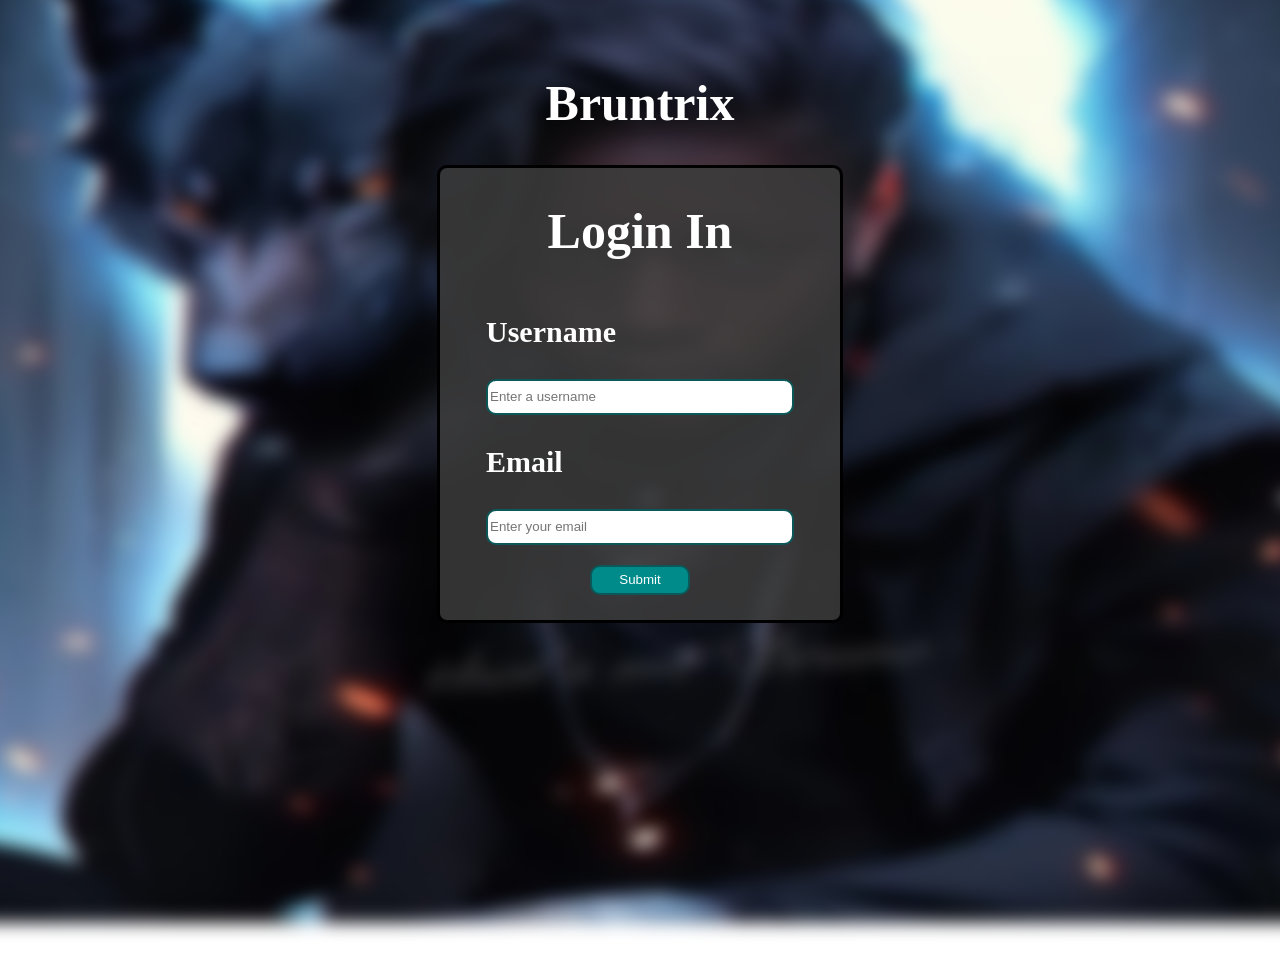
<file: Bruntrix/index.html>
<!DOCTYPE html>
<html lang="en">
<head>
    <meta charset="UTF-8">
    <meta name="viewport" content="width=device-width, initial-scale=1.0">
    <title>Log in</title>
    <link rel="stylesheet" href="style.css">
</head>

<body class="body">
    <h1 class="headingname">
        Bruntrix
    </h1>
    <div id ="universal">
    <h1 class="omega">Login In</h1>

    <div class="container">
        <form action="page1.html">

            <div>
                <p class="wow"><b>Username</b></p>
                <input type="text" placeholder="Enter a username" minlength="5" required>
            </div>

            <div>
                <p class="wow"><b>Email</b></p>
                <input type="email" placeholder="Enter your email" required >
            </div>
            <div class="submit">
                <button class="button" type="submit">Submit</button>
            </div>
        </form>
    </div>
</div>
</body>
</html>
</file>
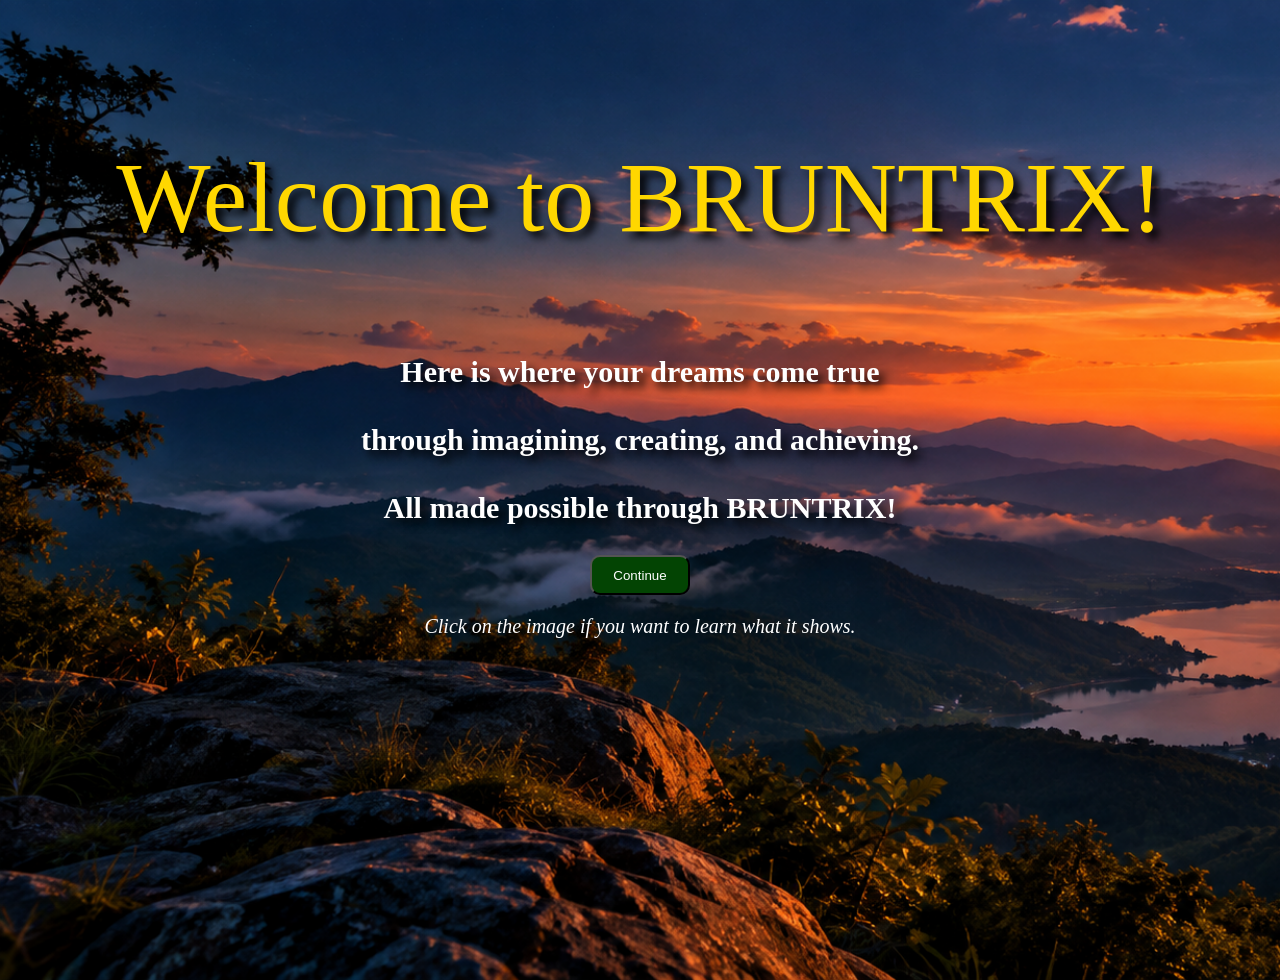
<file: Bruntrix/page1.html>
<!DOCTYPE html>
<html lang="en">
<head>
    <meta charset="UTF-8">
    <meta name="viewport" content="width=device-width, initial-scale=1.0">
    <title>BrunTrix</title>
    <link rel="stylesheet" href="style.css">
</head>
<body class="body2">
        <p class="nigga">Welcome to BRUNTRIX!</p>
    <p class="gamma"><b>
        Here is where your dreams come true<br><br> through imagining, creating, and achieving.<br><br>
        All made possible through BRUNTRIX!</b>
    </p>  
    <center>
        <a href="page2.html"><button class="continue">Continue</button></a>
    </center>
    <p class="delta"><i>Click on the image if you want to learn what it shows.</i></p>
</body>
</html>
</file>
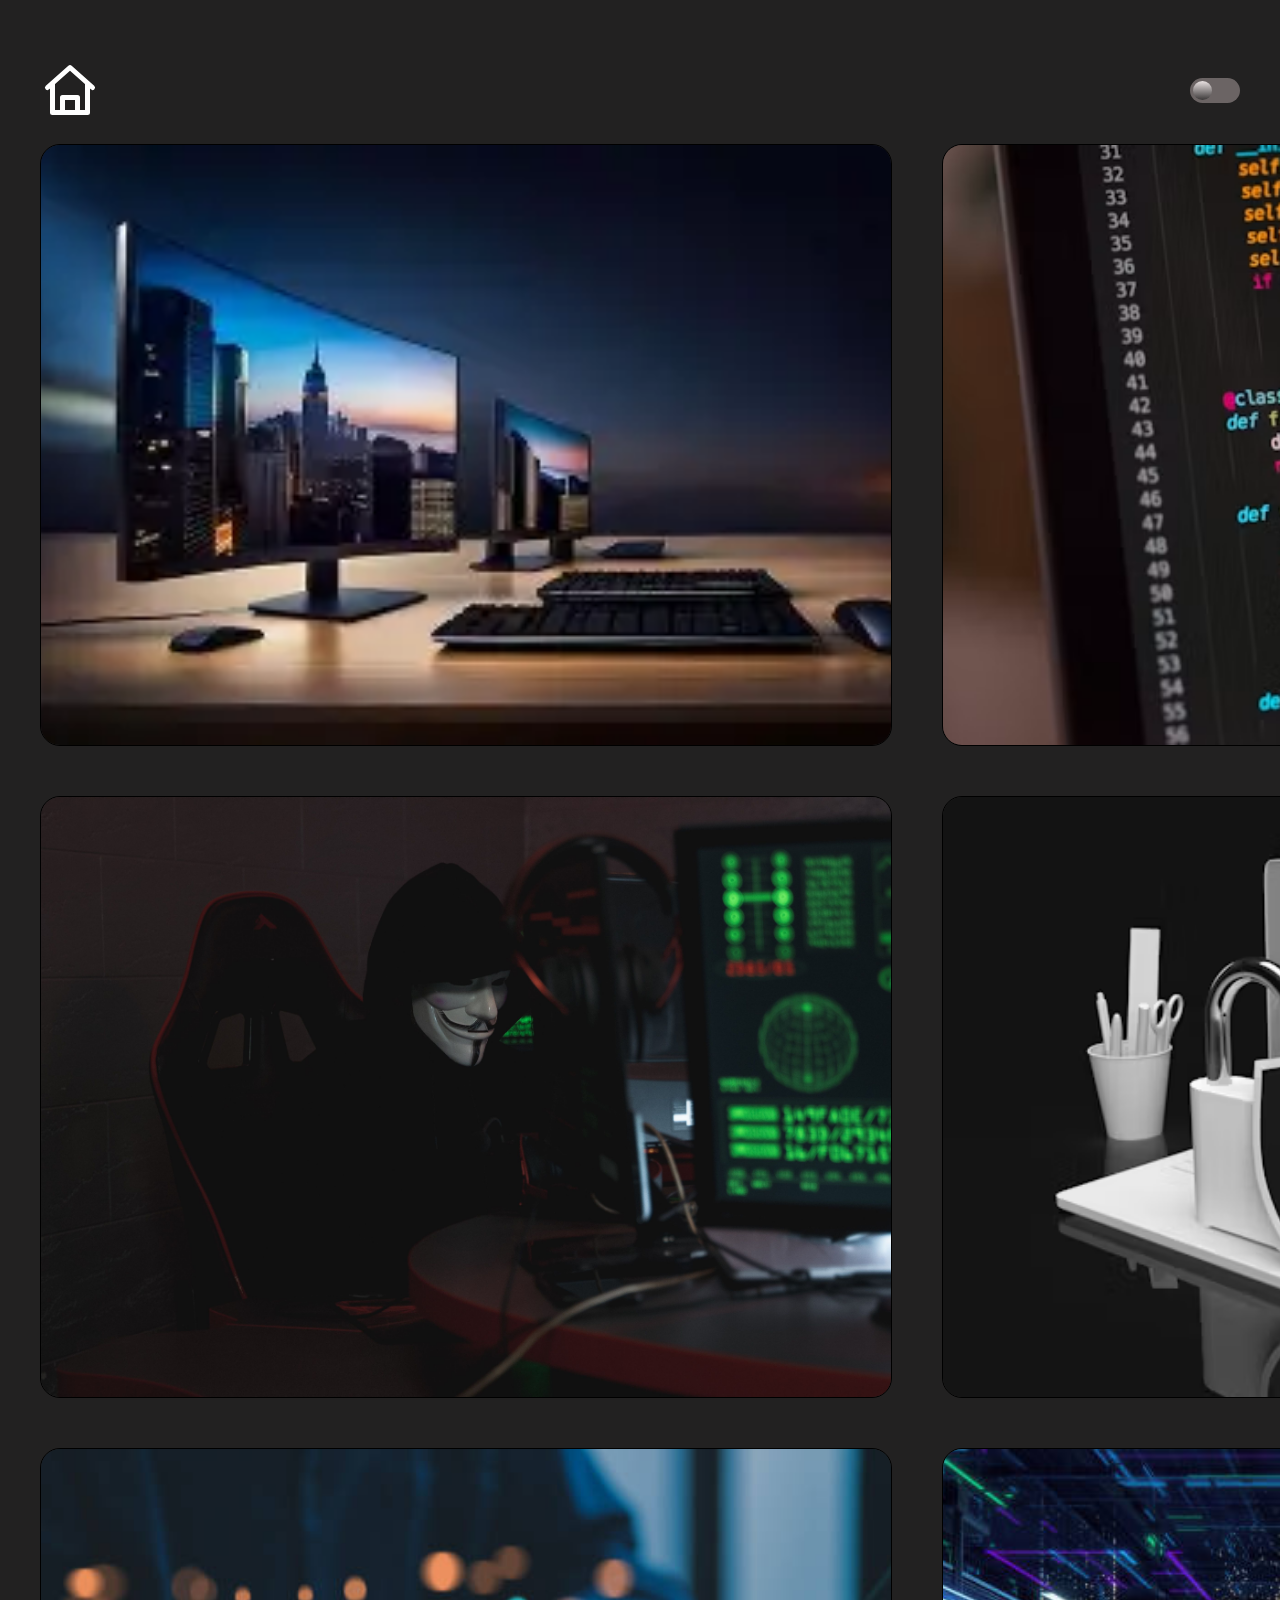
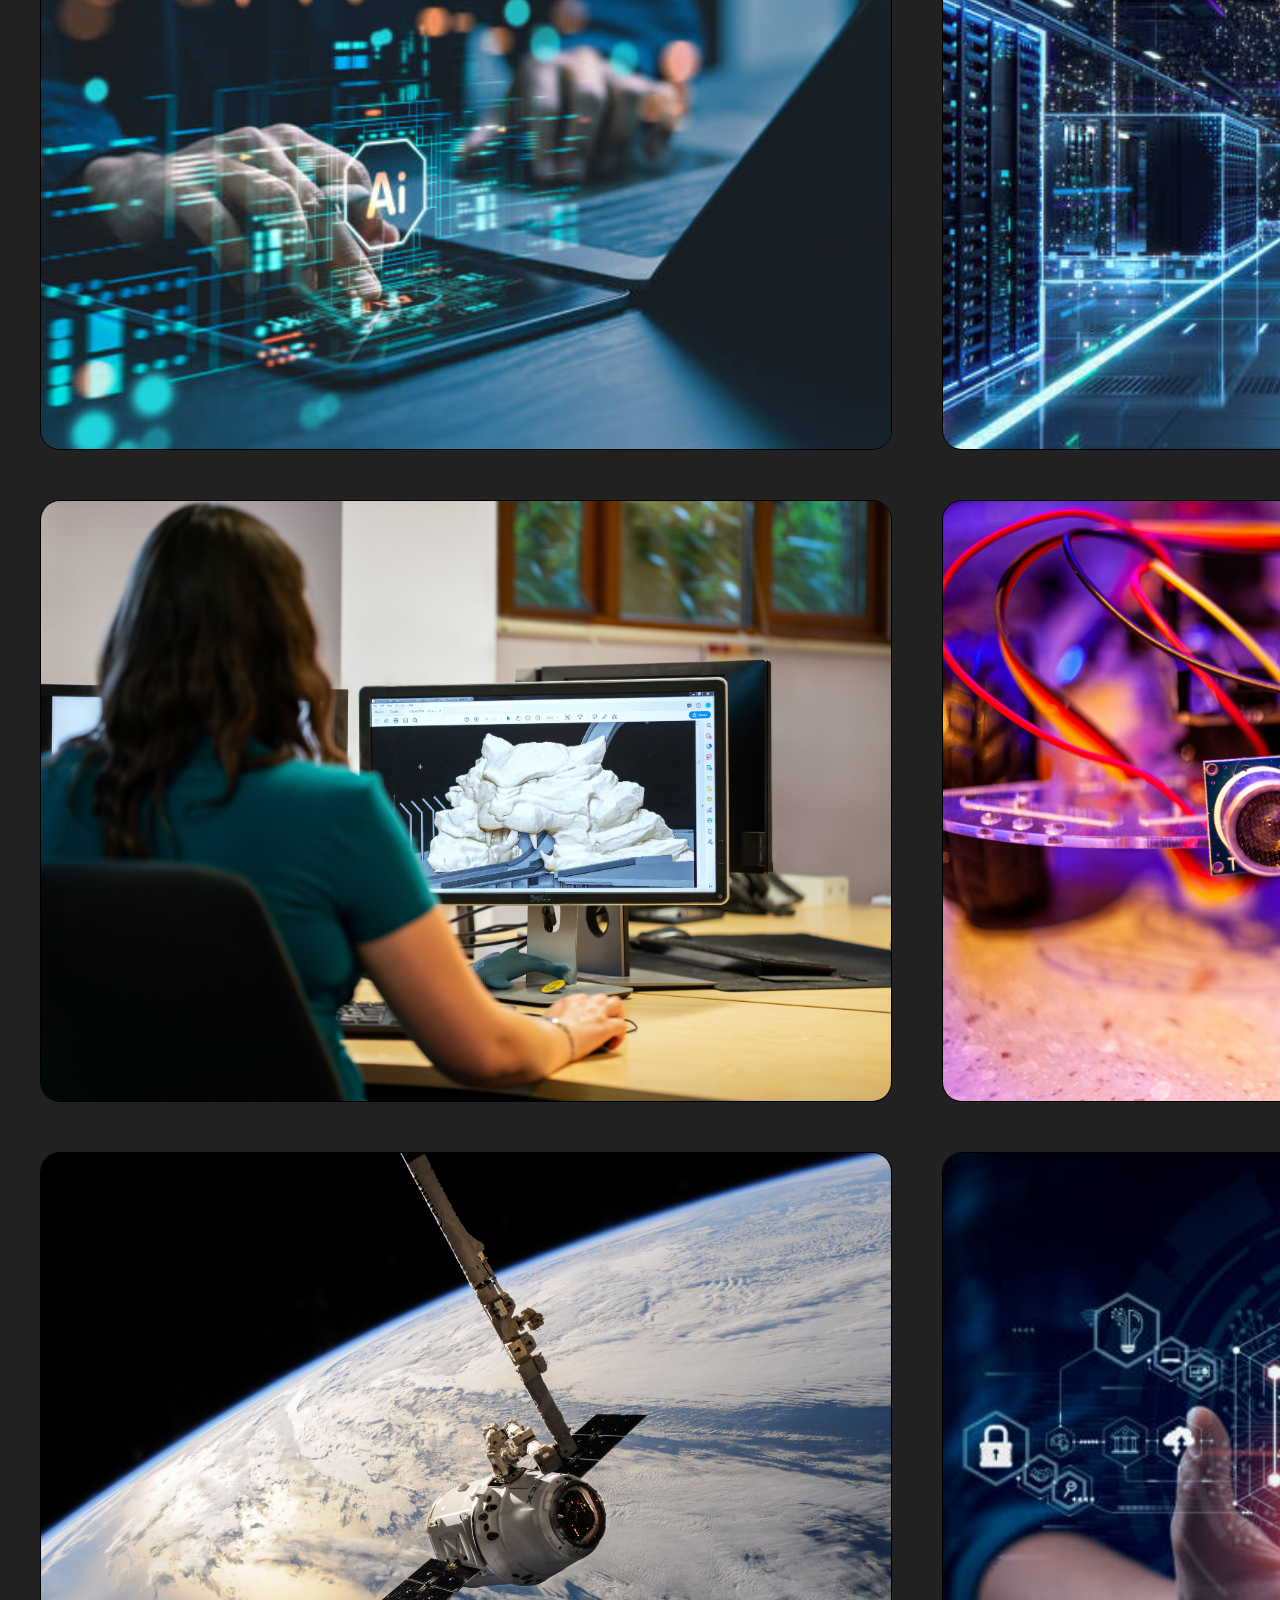
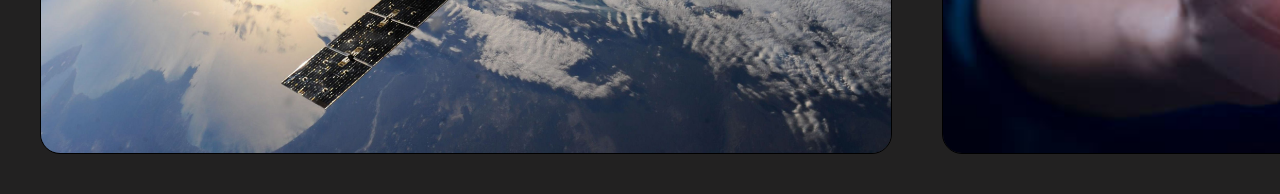
<file: Bruntrix/page2.html>
<!DOCTYPE html>
<html lang="en">
<head>
    <meta charset="UTF-8">
    <meta name="viewport" content="width=device-width, initial-scale=1.0">
    <title>BrunTrix</title>
    <link rel="stylesheet" href="style.css">
</head>
<body class="dark">
<div class="webcolor">
        <div class="home">
    <a href="page1.html">
        <svg class="svg1" xmlns="http://www.w3.org/2000/svg"  viewBox="0 0 24 24">
        <path d="m3 11 9-8 9 8"/>
        <path d="M5 9.5V21h14V9.5"/>
        <path d="M9 21v-6h6v6"/>
    </svg>
</a>
    </div>
    <div>
        <label class="switch">
            <input type="checkbox" id="dark">
            <span class="slider"></span>
        </label>
        
    </div>
</div>
    <div class="choices">
<a href="https://www.bing.com/ck/a?!&&p=7af3764255ad0f3b2b3b3f97c320e0f133d3fff93d9c8ad2db5ae8755a749c2dJmltdHM9MTc5MDAzNTIwMA&ptn=3&ver=2&hsh=4&fclid=0550784c-55d7-682b-2281-6fcc54a469f7&psq=gfc+global&u=a1aHR0cHM6Ly93d3cubGVhcm5mcmVlLm9yZy8">
    <div class="image">
<img src="images/computer image.webp">
    </div>
</a>
<a href="https://www.bing.com/ck/a?!&&p=fa5351cfb6276336fd4a916f7c350feb63a64afdda5065d62ce99861b958a725JmltdHM9MTc5MDAzNTIwMA&ptn=3&ver=2&hsh=4&fclid=0550784c-55d7-682b-2281-6fcc54a469f7&psq=w3+schools&u=a1aHR0cHM6Ly93d3cudzNzY2hvb2xzLmNvbS8">
<div class="image">
<img src="images/codingforstarters.avif">
    </div>
</a>
<a href="https://www.bing.com/ck/a?!&&p=4c0bbb62c238ee20342151d57b60a7083e54f22c39dc392e5bc466e75a368a92JmltdHM9MTc5MDAzNTIwMA&ptn=3&ver=2&hsh=4&fclid=0550784c-55d7-682b-2281-6fcc54a469f7&psq=website+that+teaches+hacking&u=a1aHR0cHM6Ly93d3cuaGFja2Vyb25lLmNvbS9oYWNrZXJzL2hhY2tlcjEwMQ">
    <div class="image">
<img src="images/hacking.jpg">
    </div>
</a>
<a href="https://www.bing.com/ck/a?!&&p=a4d0b51a3297484cad3f3b0965c9401ad82dad2aede5f5e01d7aae6cec2e1acaJmltdHM9MTc5MDAzNTIwMA&ptn=3&ver=2&hsh=4&fclid=0550784c-55d7-682b-2281-6fcc54a469f7&psq=website+to+learn+cybersecurity&u=a1aHR0cHM6Ly90cnloYWNrbWUuY29tLw">
    <div class="image">
<img src="images/cybersecurity.avif">
    </div>
</a>
<a href="https://www.bing.com/ck/a?!&&p=8f145779eadbe69d0272b55bbc4818718a70ce26f0119d6b106ba2a52c5f3274JmltdHM9MTc5MDAzNTIwMA&ptn=3&ver=2&hsh=4&fclid=0550784c-55d7-682b-2281-6fcc54a469f7&psq=webiste+to+learn+ai+coding&u=a1aHR0cHM6Ly93d3cuY29kZWNhZGVteS5jb20vY2F0YWxvZy9zdWJqZWN0L2FydGlmaWNpYWwtaW50ZWxsaWdlbmNl">
    <div class="image">
<img src="images/ai.jpg">
    </div>
</a>
<a href="https://www.coursera.org">
    <div class="image">
<img src="images/database.jpg">
    </div>
</a>
<a href="https://www.bing.com/ck/a?!&&p=ea0ecee457871144ffd833537d6fb98623ea2d2894c3382e14ad9f9bee51e1d6JmltdHM9MTc5MDIwODAwMA&ptn=3&ver=2&hsh=4&fclid=0550784c-55d7-682b-2281-6fcc54a469f7&psq=canva&u=a1aHR0cHM6Ly93d3cuY2FudmEuY29tLz9tc29ja2lkPTA1NTA3ODRjNTVkNzY4MmIyMjgxNmZjYzU0YTQ2OWY3">
<div class="image">
<img src="images/designer.jpg">
    </div>
</a>
<a href="https://www.bing.com/ck/a?!&&p=a6eac305affacc91a2e242be30a8e5292065fe662453407a0d9d789171f0f735JmltdHM9MTc5MDIwODAwMA&ptn=3&ver=2&hsh=4&fclid=0550784c-55d7-682b-2281-6fcc54a469f7&psq=wro-learn&u=a1aHR0cHM6Ly93cm8tbGVhcm4ub3JnL2VuX3VzL2xvZ2lu">
    <div class="image">
<img src="images/robotics.jpg">
    </div>
</a>
<a href="https://www.bing.com/ck/a?!&&p=24e7011b7a5452a76cad2c9101eacc6b67004138de22b2aa1bd14e31de0dbbfaJmltdHM9MTc5MDIwODAwMA&ptn=3&ver=2&hsh=4&fclid=0550784c-55d7-682b-2281-6fcc54a469f7&psq=nasa+stem&u=a1aHR0cHM6Ly9zdGVtLm5hc2EuZ292Lw">
    <div class="image">
<img src="images/satellite.jpg">
    </div>
    </a>
    <a href="https://www.bing.com/ck/a?!&&p=6ab7a5faa2a30ba8d809d8f99738164ea3ea6210f39fc7bc972cf593e61003c7JmltdHM9MTc5MDIwODAwMA&ptn=3&ver=2&hsh=4&fclid=0550784c-55d7-682b-2281-6fcc54a469f7&psq=deep+learning+ai&u=a1aHR0cHM6Ly93d3cuZGVlcGxlYXJuaW5nLmFpLw">
    <div class="image">
<img src="images/ai 2.jpg">
    </div>
    </a>
    </div>
    <script src="script.js"></script>
</body>
</html>
</file>
<file: Bruntrix/style.css>
.wow{
    font-size: 30px;
    color:white;
}
.great{
    font-size: 100px;
    color:black;

}
a{
    text-decoration: none;
}
html,body{
    padding: 20px;
    min-height: 100vh;
    margin: 0;

}

input{
    height:30px;
    width: 300px;
    border-radius: 10px;
    border: 2px solid rgb(12, 87, 87);
    background-color: white;
}
.container{
    display: flex;
    justify-content: center;
    align-items: center;
    height: 40vh;

}
h1{
    text-align: center;
    font-size: 50px;
}
.button{
    height: 30px;
    width: 100px;
    background-color: darkcyan;
    color: white;
    border-radius: 10px;
    border: 2px solid rgb(12, 87, 87) ;
    transition: all 0.5s ease;
}
.button:hover{
    color: indigo;
    background-color: rgb(26, 190, 190);
    transform: scale(1.1);
    border: 2px solid rgb(12, 87, 87);
    cursor: pointer;
}
.submit{
    display: flex;
    justify-content: center;
    align-items: center;
    margin-top: 20px;
}
#universal{
    background-color: rgba(60, 60, 60, 0.85);
    border-radius: 10px;
    display: grid;
    align-self:center;
    border: 3px solid black;
    width: 400px;
    margin:  auto;
}
.body {
    position: relative;
    color: white;
}

.body::before {
    content:"";
    position: fixed;
    inset: 0;
    background: url("images/bruno.jpg") center/cover;
    filter: blur(8px);
    transform: scale(1.05);
    z-index: -1;
}
.body2{
background-image: url("images/img.png");
background-repeat: no-repeat;
background-size:cover;

}
.nigga{
    font-size: 100px;
    color: gold;
    text-align: center;
    text-shadow: 6px 6px 9px black;
}
.gamma{
    font-size: 30px;
    color: white;
    text-align: center;
     text-shadow: 6px 6px 9px black;
}
.signin{
   height: 40px;
    width: 100px;
    background-color: green;
    color: white;
        border-radius: 10px;  
    } 
.signin:hover{
    color: indigo;
     background-color: rgb(182, 238, 98);
    transform: scale(1.1);
    transition: 0.5s;
    border: 2px solid violet;
    cursor: pointer;

}
.signup{
   height: 40px;
    width: 100px;
    background-color: violet;
    color: white;
    border-radius: 10px;  
     transition:all 0.5s ease;
} 
.signup:hover{
    color: indigo;
     background-color: rgb(235, 195, 235);
    transform: scale(1.1);
   
    border: 2px solid violet;
    cursor: pointer;

}
.myboyolivier{
   text-align: end;
}
.omega{
    color: white;
    text-align: center;
    font-size: 50px;
    font-weight: bold;
    margin-bottom: auto;
}
.men{
    border: 1px solid black;
    width: 1800px;
    height: 500px;
    border-radius: 10px;
    display: grid;
}
.men img{
    width: 100%;
    height: auto;
    border-radius: 10px;
    object-fit: cover;
    display:block ;

}

.svg1{
     fill:none; 
    stroke:black;
     stroke-linecap:round; 
     stroke-linejoin:round; 
     stroke-width:2; 
     height: 100px;
     width: 60px;
     transition: all 0.3s ease;
}
.dark svg{
    stroke: white ;
}
.continue{
    height: 40px;
    width: 100px;
    background-color: rgb(3, 68, 3);
    color: white;
    border-radius: 10px;
 transition: all 0.5s ease;
}
.continue:hover{
     color: white;
     background-color: rgb(15, 185, 15);
    transform: scale(1.1);
    cursor: pointer;
}
.headingname{
    padding-top:auto;
}
.image{
    width: 850px;
    height: 600px;
    border:1px solid black;
    overflow: hidden;
    border-radius: 20px;
transition:all 0.4s ease;
    
}
.image:hover{
    transform: scale(1.05);
    cursor: pointer;
}
.image img{
    width: 100%;
    height: 100%;
    object-fit: cover;
}
.choices{
    display: grid;
    gap:50px;
    grid-template-columns: repeat(2,1fr);
}
.switch {
    position: relative;
    display: inline-block;
    width: 50px;
    height: 25px;
    transition: all 0.3s ease;
}
.switch input {
    display: none;
}
.slider {
    position: absolute;
    inset: 0;
    background-color: rgb(107, 100, 100);
    border-radius: 25px;
    cursor: pointer;
    transition: all 0.5s ease;
}
.slider::before {
    content: "";
    position: absolute; 
    width: 19px;
    height: 19px;
    left: 3px;
    top: 3px;
    background: linear-gradient(rgb(233, 226, 226),rgb(59, 56, 56));
    border-radius: 50%;
    transition: all 0.3s ease;
}
input:checked + .slider {
    background-color: rgb(22, 21, 21);
    transition:all 0.5s ease;
}

input:checked + .slider::before {
    transform: translateX(25px);
    transition: all 0.5s ease;
}
.dark {
    background-color:rgb(34, 33, 33);
    min-height: 100vh;
transition: all 0.5s ease;

}
.webcolor{
    display: flex;
    justify-content: space-between;
    align-items: center;
}
.delta{
    text-align: center;
    color: white;
    font-size: 20px;
}
</file>
